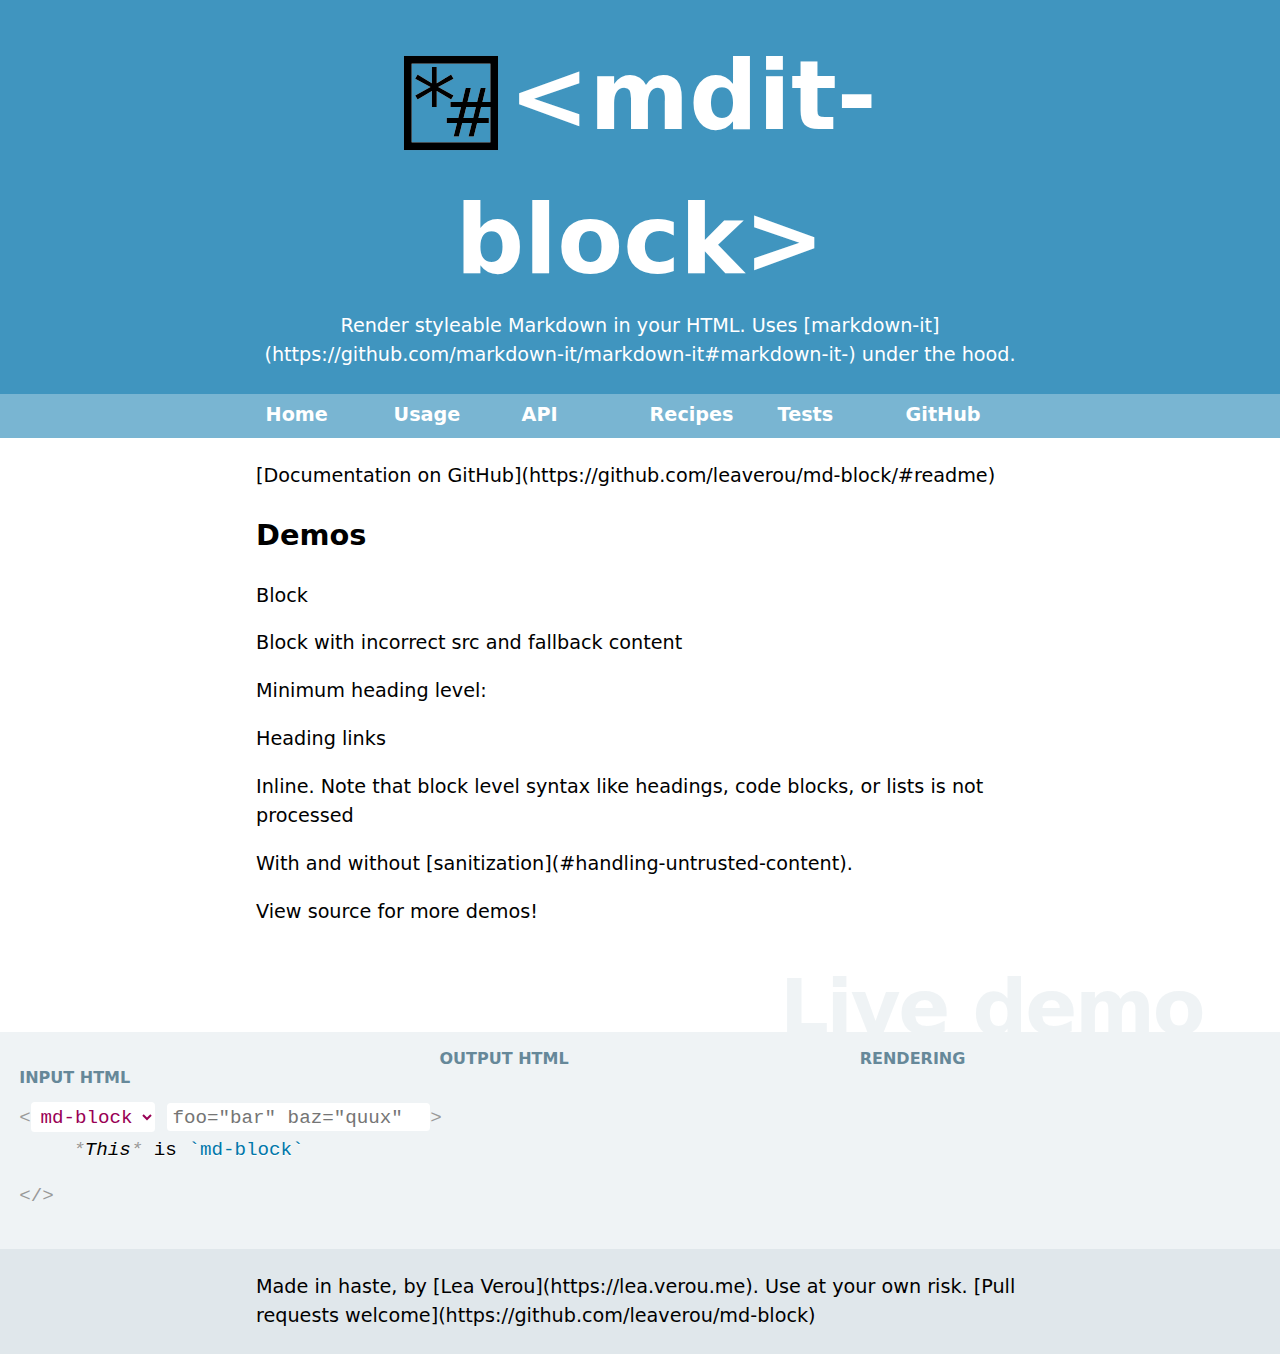
<file: index-markdown-it.html>
<!DOCTYPE html>
<html lang="en">

<head>
  <meta charset="UTF-8" />
  <meta http-equiv="X-UA-Compatible" content="IE=edge" />
  <meta name="viewport" content="width=device-width, initial-scale=1.0" />
  <meta name="application-name" content="demo-markdown-it" />
  <title>mdit-block: Render styleable Markdown in your HTML</title>
  <link rel="icon" href="img/logo.svg" />
  <link rel="stylesheet" href="css/main.css" />
  <script src="js/main.js" type="module"></script>
</head>

<body>
  <header>
    <h1>&lt;mdit-block></h1>

    <mdit-block>
      Render styleable Markdown in your HTML.
      Uses [markdown-it](https://github.com/markdown-it/markdown-it#markdown-it-) under the hood.
    </mdit-block>
  </header>

  <nav>
    <a href="index.html">Home</a>
    <a href="#usage">Usage</a>
    <a href="#api">API</a>
    <a href="#recipes">Recipes</a>
    <a href="tests.html">Tests</a>
    <a href="https://github.com/leaverou/md-block">GitHub</a>
  </nav>

  <main>
    <mdit-block src="README.md" hmin="2">
      [Documentation on GitHub](https://github.com/leaverou/md-block/#readme)
    </mdit-block>

    <section>
      <h2 id="demos">Demos</h2>

      <p>Block</p>

      <script type="text/html" class="md-block-demo">
        <mdit-block>
        # Heading

        Text **bold text** *italic text* ~strike~

        ```js
        test.foo();
        ```

        ```html
        &lt;foo>
        ```

          * List item 1
          * List item 2
        </mdit-block>
      </script>

      <p>Block with incorrect src and fallback content</p>

      <script type="text/html" class="md-block-demo">
        <mdit-block src="nonexistent.md">
          `nonexistent.md` was *not* found
        </mdit-block>
      </script>

      <p>Minimum heading level:</p>

      <script type="text/html" class="md-block-demo">
        <mdit-block hmin="3">
          # Heading 3
          ## Heading 4
          ### Heading 5
          #### Heading 6
          ##### Still heading 6
        </mdit-block>
      </script>

      <p>Heading links</p>
      <script type="text/html" class="md-block-demo">
        <mdit-block hlinks>
          # Heading 1
          ## Heading 2
          ### Heading 3
        </mdit-block>
        <mdit-block hlinks="§">
          # Heading 1
          ## Heading 2
          ### Heading 3
        </mdit-block>
      </script>

      <p>Inline. Note that block level syntax like headings, code blocks, or lists is not processed</p>

      <script type="text/html" class="md-block-demo">
        <mdit-span>
          # Heading

          Text **bold text** *italic text* ~strike~

          ```js
          test.foo();
          ```

          ```html
          &lt;foo>
          ```

          * List item 1
          * List item 2
        </mdit-span>
      </script>

      <mdit-block>With and without [sanitization](#handling-untrusted-content).</mdit-block>

      <script type="text/html" class="md-block-demo">
        <mdit-block untrusted src="data:text/markdown,A [Click me](javascript:alert('hi'))"></mdit-block>
        <mdit-block src="data:text/markdown,B [Click me](javascript:alert('hi'))"></mdit-block>
      </script>

      <p>View source for more demos!</p>
    </section>

  </main>

  <section id="repl">
    <h2>Live demo</h2>
    <form id="repl_container"><pre data-title="Input HTML"><code><span class="token punctuation">&lt;</span><select name="tag" class="token tag"><option>md-block</option><option>md-span</option></select> <input name="attributes" placeholder="foo=&quot;bar&quot; baz=&quot;quux&quot;"><span class="token punctuation">&gt;</span><textarea name="contents" class="prism-live language-markdown">*This* is `md-block`</textarea><span class="token punctuation">&lt;/</span><output class="token tag" id="end_tag"></output><span class="token punctuation">&gt;</span></code></pre>
      <output id="output_html" data-title="Output HTML"><pre class="language-markup"><code></code></pre></output>
      <output id="rendering" data-title="Rendering"></output>
    </form>
  </section>

  <footer>
    <mdit-span>
      Made in haste, by [Lea Verou](https://lea.verou.me). Use at your own risk.
      [Pull requests welcome](https://github.com/leaverou/md-block)
    </mdit-span>
  </footer>
</body>

</html>
</file>
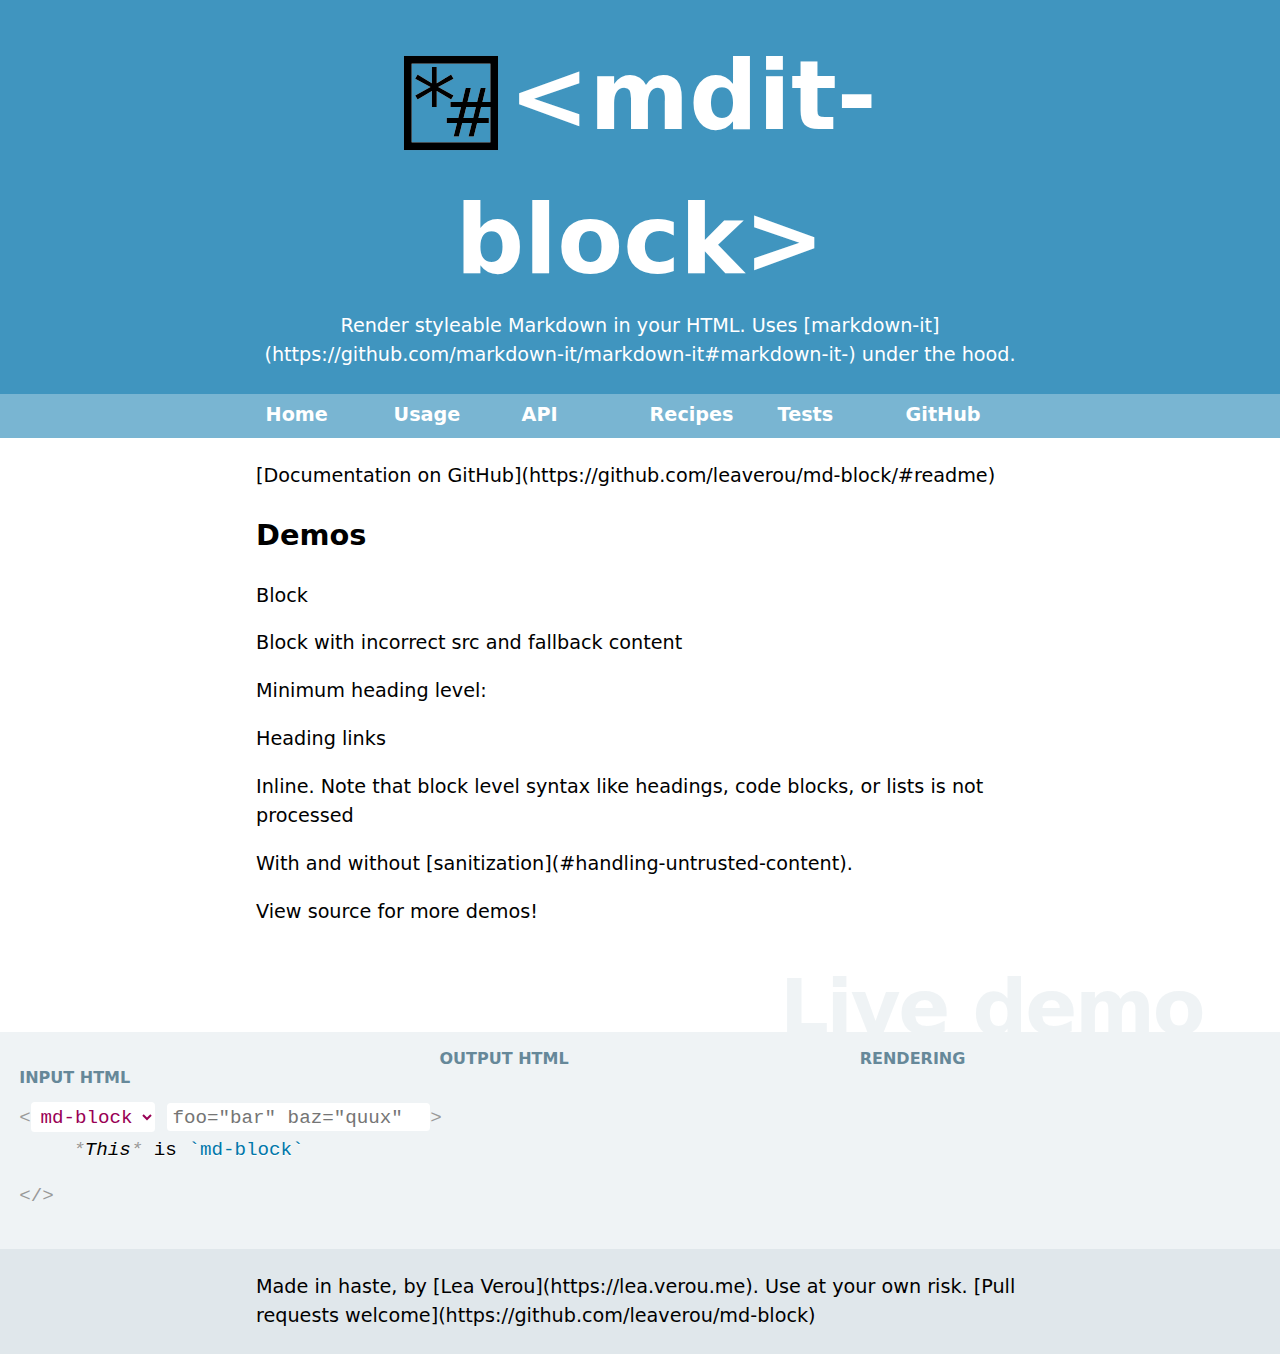
<file: index-mdit.html>
<!DOCTYPE html>
<html lang="en">

<head>
  <meta charset="UTF-8" />
  <meta http-equiv="X-UA-Compatible" content="IE=edge" />
  <meta name="viewport" content="width=device-width, initial-scale=1.0" />
  <title>mdit-block: Render styleable Markdown in your HTML</title>
  <link rel="icon" href="img/logo.svg" />
  <link rel="stylesheet" href="css/main.css" />
  <script src="js/main.js" type="module"></script>
</head>

<body>
  <header>
    <h1>&lt;mdit-block></h1>

    <mdit-block>
      Render styleable Markdown in your HTML.
      Uses [markdown-it](https://github.com/markdown-it/markdown-it#markdown-it-) under the hood.
    </mdit-block>
  </header>

  <nav>
    <a href="index.html">Home</a>
    <a href="#usage">Usage</a>
    <a href="#api">API</a>
    <a href="#recipes">Recipes</a>
    <a href="tests.html">Tests</a>
    <a href="https://github.com/leaverou/md-block">GitHub</a>
  </nav>

  <main>
    <mdit-block src="README.md" hmin="2">
      [Documentation on GitHub](https://github.com/leaverou/md-block/#readme)
    </mdit-block>

    <section>
      <h2 id="demos">Demos</h2>

      <p>Block</p>

      <script type="text/html" class="md-block-demo">
        <mdit-block>
        # Heading

        Text **bold text** *italic text* ~strike~

        ```js
        test.foo();
        ```

        ```html
        &lt;foo>
        ```

          * List item 1
          * List item 2
        </mdit-block>
      </script>

      <p>Block with incorrect src and fallback content</p>

      <script type="text/html" class="md-block-demo">
        <mdit-block src="nonexistent.md">
          `nonexistent.md` was *not* found
        </mdit-block>
      </script>

      <p>Minimum heading level:</p>

      <script type="text/html" class="md-block-demo">
        <mdit-block hmin="3">
          # Heading 3
          ## Heading 4
          ### Heading 5
          #### Heading 6
          ##### Still heading 6
        </mdit-block>
      </script>

      <p>Heading links</p>
      <script type="text/html" class="md-block-demo">
        <mdit-block hlinks>
          # Heading 1
          ## Heading 2
          ### Heading 3
        </mdit-block>
        <mdit-block hlinks="§">
          # Heading 1
          ## Heading 2
          ### Heading 3
        </mdit-block>
      </script>

      <p>Inline. Note that block level syntax like headings, code blocks, or lists is not processed</p>

      <script type="text/html" class="md-block-demo">
        <mdit-span>
          # Heading

          Text **bold text** *italic text* ~strike~

          ```js
          test.foo();
          ```

          ```html
          &lt;foo>
          ```

          * List item 1
          * List item 2
        </mdit-span>
      </script>

      <mdit-block>With and without [sanitization](#handling-untrusted-content).</mdit-block>

      <script type="text/html" class="md-block-demo">
        <mdit-block untrusted src="data:text/markdown,A [Click me](javascript:alert('hi'))"></mdit-block>
        <mdit-block src="data:text/markdown,B [Click me](javascript:alert('hi'))"></mdit-block>
      </script>

      <p>View source for more demos!</p>
    </section>

  </main>

  <section id="repl">
    <h2>Live demo</h2>
    <form id="repl_container"><pre data-title="Input HTML"><code><span class="token punctuation">&lt;</span><select name="tag" class="token tag"><option>md-block</option><option>md-span</option></select> <input name="attributes" placeholder="foo=&quot;bar&quot; baz=&quot;quux&quot;"><span class="token punctuation">&gt;</span><textarea name="contents" class="prism-live language-markdown">*This* is `md-block`</textarea><span class="token punctuation">&lt;/</span><output class="token tag" id="end_tag"></output><span class="token punctuation">&gt;</span></code></pre>
      <output id="output_html" data-title="Output HTML"><pre class="language-markup"><code></code></pre></output>
      <output id="rendering" data-title="Rendering"></output>
    </form>
  </section>

  <footer>
    <mdit-span>
      Made in haste, by [Lea Verou](https://lea.verou.me). Use at your own risk.
      [Pull requests welcome](https://github.com/leaverou/md-block)
    </mdit-span>
  </footer>
</body>

</html>
</file>
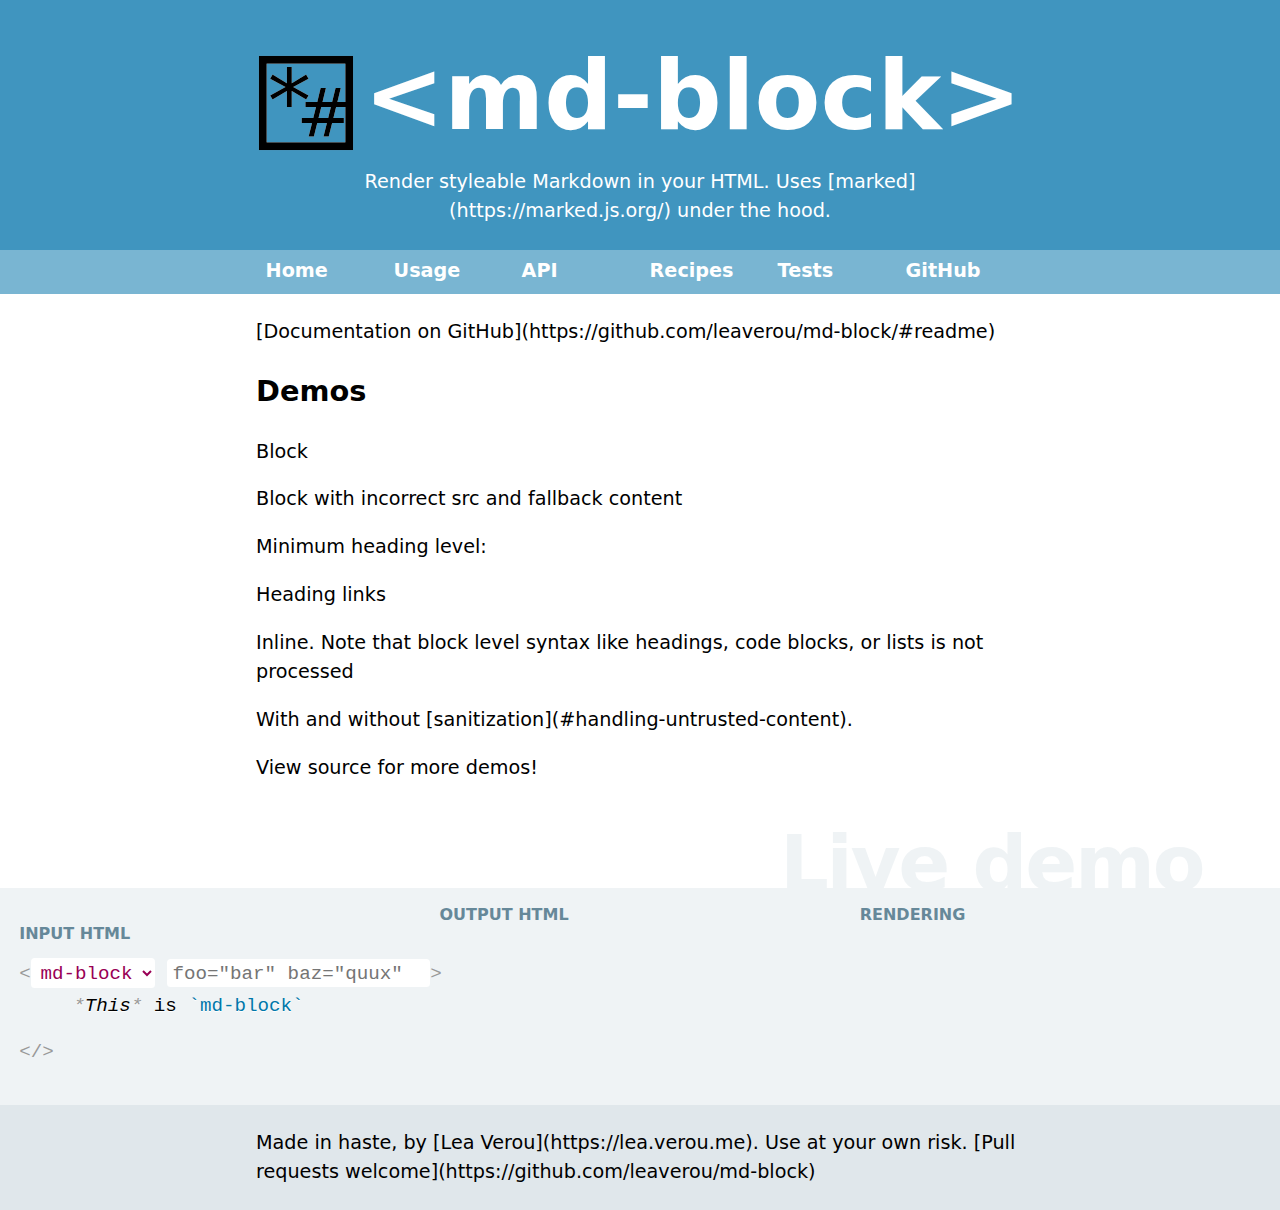
<file: index-mrkd.html>
<!DOCTYPE html>
<html lang="en">

<head>
  <meta charset="UTF-8" />
  <meta http-equiv="X-UA-Compatible" content="IE=edge" />
  <meta name="viewport" content="width=device-width, initial-scale=1.0" />
  <title>md-block: Render styleable Markdown in your HTML</title>
  <link rel="icon" href="img/logo.svg" />
  <link rel="stylesheet" href="css/main.css" />
  <!-- <script src="md-block.js" type="module"></script> -->
  <script src="js/main.js" type="module"></script>
</head>

<body>
  <header>
    <h1>&lt;md-block></h1>

    <md-block>
      Render styleable Markdown in your HTML.
      Uses [marked](https://marked.js.org/) under the hood.
    </md-block>
  </header>

  <nav>
    <a href="index.html">Home</a>
    <a href="#usage">Usage</a>
    <a href="#api">API</a>
    <a href="#recipes">Recipes</a>
    <a href="tests.html">Tests</a>
    <a href="https://github.com/leaverou/md-block">GitHub</a>
  </nav>

  <main>
    <md-block src="README.md" hmin="2">
      [Documentation on GitHub](https://github.com/leaverou/md-block/#readme)
    </md-block>

    <section>
      <h2 id="demos">Demos</h2>

      <p>Block</p>

      <script type="text/html" class="md-block-demo">
        <md-block>
        # Heading

        Text **bold text** *italic text* ~strike~

        ```js
        test.foo();
        ```

        ```html
        &lt;foo>
        ```

          * List item 1
          * List item 2
        </md-block>
      </script>

      <p>Block with incorrect src and fallback content</p>

      <script type="text/html" class="md-block-demo">
        <md-block src="nonexistent.md">
          `nonexistent.md` was *not* found
        </md-block>
      </script>

      <p>Minimum heading level:</p>

      <script type="text/html" class="md-block-demo">
        <md-block hmin="3">
          # Heading 3
          ## Heading 4
          ### Heading 5
          #### Heading 6
          ##### Still heading 6
        </md-block>
      </script>

      <p>Heading links</p>
      <script type="text/html" class="md-block-demo">
        <md-block hlinks>
          # Heading 1
          ## Heading 2
          ### Heading 3
        </md-block>
        <md-block hlinks="§">
          # Heading 1
          ## Heading 2
          ### Heading 3
        </md-block>
      </script>

      <p>Inline. Note that block level syntax like headings, code blocks, or lists is not processed</p>

      <script type="text/html" class="md-block-demo">
        <md-span>
          # Heading

          Text **bold text** *italic text* ~strike~

          ```js
          test.foo();
          ```

          ```html
          &lt;foo>
          ```

          * List item 1
          * List item 2
        </md-span>
      </script>

      <md-block>With and without [sanitization](#handling-untrusted-content).</md-block>

      <script type="text/html" class="md-block-demo">
        <md-block untrusted src="data:text/markdown,A [Click me](javascript:alert('hi'))"></md-block>
        <md-block src="data:text/markdown,B [Click me](javascript:alert('hi'))"></md-block>
      </script>

      <p>View source for more demos!</p>
    </section>

  </main>

  <section id="repl">
    <h2>Live demo</h2>
    <form id="repl_container"><pre data-title="Input HTML"><code><span class="token punctuation">&lt;</span><select name="tag" class="token tag"><option>md-block</option><option>md-span</option></select> <input name="attributes" placeholder="foo=&quot;bar&quot; baz=&quot;quux&quot;"><span class="token punctuation">&gt;</span><textarea name="contents" class="prism-live language-markdown">*This* is `md-block`</textarea><span class="token punctuation">&lt;/</span><output class="token tag" id="end_tag"></output><span class="token punctuation">&gt;</span></code></pre>
      <output id="output_html" data-title="Output HTML"><pre class="language-markup"><code></code></pre></output>
      <output id="rendering" data-title="Rendering"></output>
    </form>
  </section>

  <footer>
    <md-span>
      Made in haste, by [Lea Verou](https://lea.verou.me). Use at your own risk.
      [Pull requests welcome](https://github.com/leaverou/md-block)
    </md-span>
  </footer>
</body>

</html>
</file>
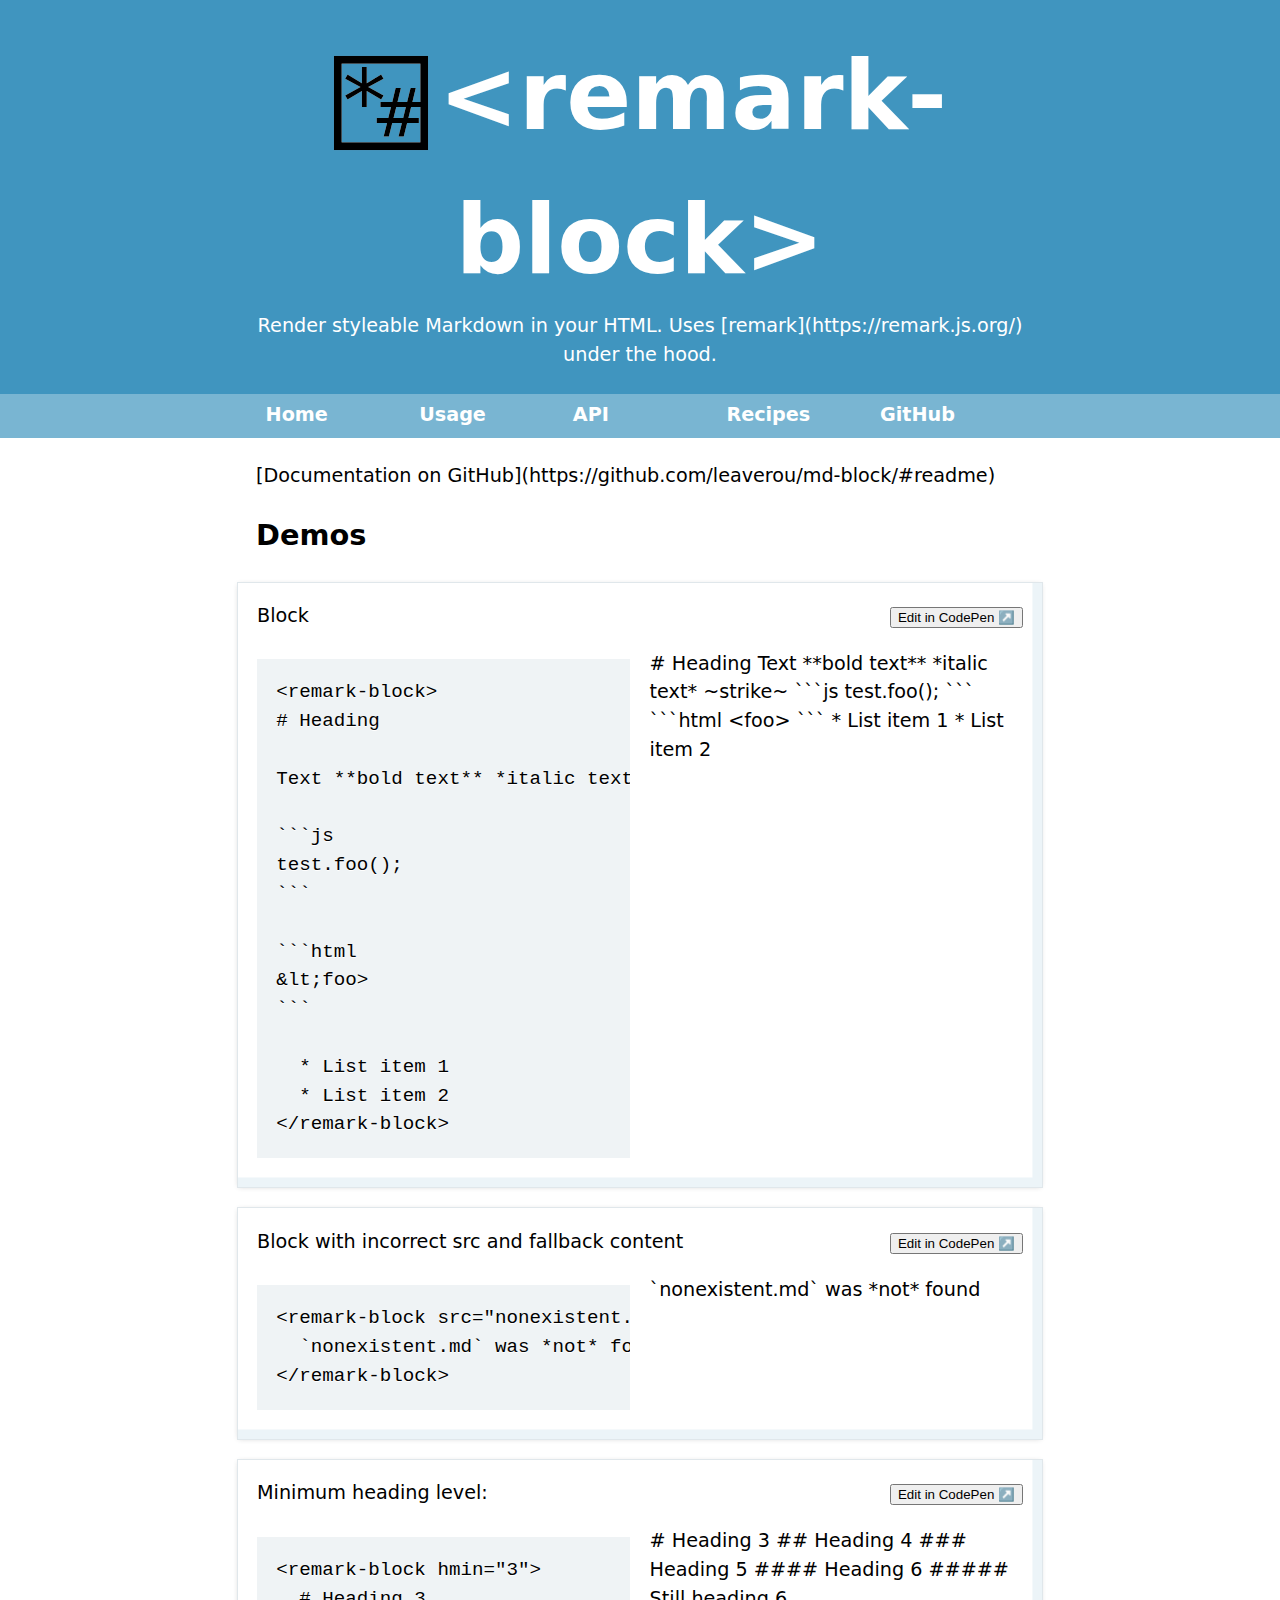
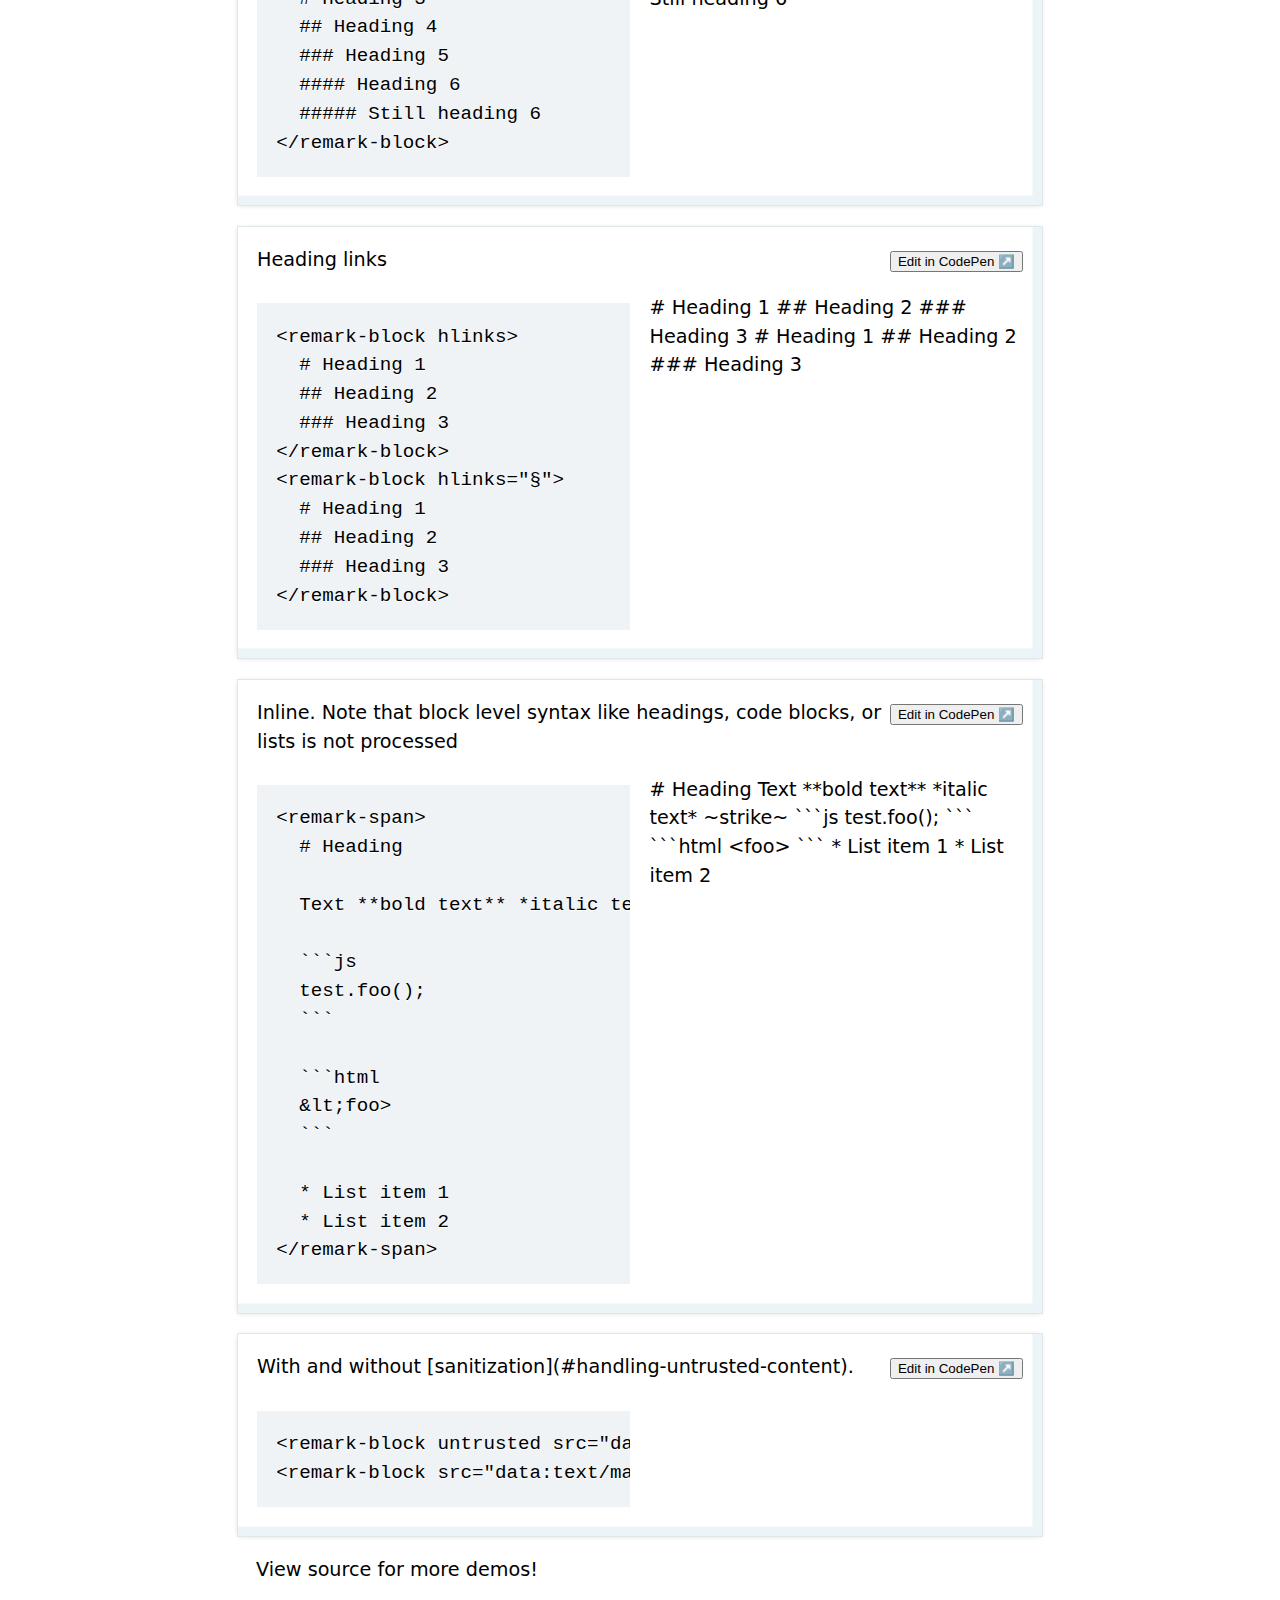
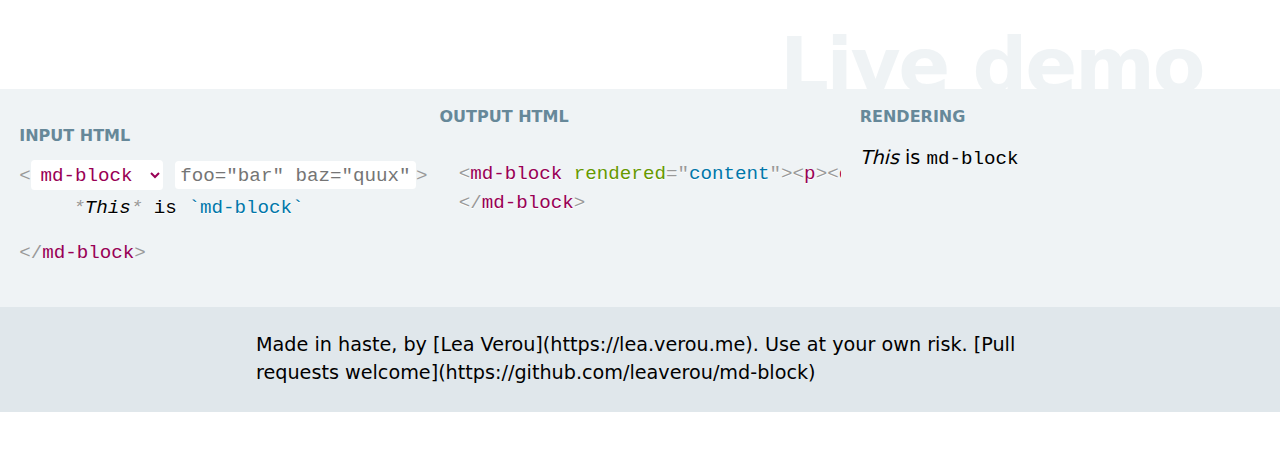
<file: index-remark.html>
<!DOCTYPE html>
<html lang="en">

<head>
  <meta charset="UTF-8" />
  <meta http-equiv="X-UA-Compatible" content="IE=edge" />
  <meta name="viewport" content="width=device-width, initial-scale=1.0" />
  <meta name="application-name" content="demo-remark" />
  <title>re-mark: Render styleable Markdown in your HTML</title>
  <link rel="icon" href="img/logo.svg" />
  <link rel="stylesheet" href="css/main.css" />
  <script src="js/main.js" type="module"></script>
</head>

<body>
  <header>
    <h1>&lt;remark-block></h1>

    <remark-block>
      Render styleable Markdown in your HTML.
      Uses [remark](https://remark.js.org/) under the hood.
    </remark-block>
  </header>

  <nav>
    <a href="index.html">Home</a>
    <a href="#usage">Usage</a>
    <a href="#api">API</a>
    <a href="#recipes">Recipes</a>
    <!-- <a href="tests.html">Tests</a> -->
    <a href="https://github.com/leaverou/md-block">GitHub</a>
  </nav>

  <main>
    <remark-block src="README.md" hmin="2">
      [Documentation on GitHub](https://github.com/leaverou/md-block/#readme)
    </remark-block>

    <section>
      <h2 id="demos">Demos</h2>

      <p>Block</p>

      <script type="text/html" class="md-block-demo">
        <remark-block>
        # Heading

        Text **bold text** *italic text* ~strike~

        ```js
        test.foo();
        ```

        ```html
        &lt;foo>
        ```

          * List item 1
          * List item 2
        </remark-block>
      </script>

      <p>Block with incorrect src and fallback content</p>

      <script type="text/html" class="md-block-demo">
        <remark-block src="nonexistent.md">
          `nonexistent.md` was *not* found
        </remark-block>
      </script>

      <p>Minimum heading level:</p>

      <script type="text/html" class="md-block-demo">
        <remark-block hmin="3">
          # Heading 3
          ## Heading 4
          ### Heading 5
          #### Heading 6
          ##### Still heading 6
        </remark-block>
      </script>

      <p>Heading links</p>
      <script type="text/html" class="md-block-demo">
        <remark-block hlinks>
          # Heading 1
          ## Heading 2
          ### Heading 3
        </remark-block>
        <remark-block hlinks="§">
          # Heading 1
          ## Heading 2
          ### Heading 3
        </remark-block>
      </script>

      <p>Inline. Note that block level syntax like headings, code blocks, or lists is not processed</p>

      <script type="text/html" class="md-block-demo">
        <remark-span>
          # Heading

          Text **bold text** *italic text* ~strike~

          ```js
          test.foo();
          ```

          ```html
          &lt;foo>
          ```

          * List item 1
          * List item 2
        </remark-span>
      </script>

      <remark-block>With and without [sanitization](#handling-untrusted-content).</remark-block>

      <script type="text/html" class="md-block-demo">
        <remark-block untrusted src="data:text/markdown,A [Click me](javascript:alert('hi'))"></remark-block>
        <remark-block src="data:text/markdown,B [Click me](javascript:alert('hi'))"></remark-block>
      </script>

      <p>View source for more demos!</p>
    </section>

  </main>

  <section id="repl">
    <h2>Live demo</h2>
    <form id="repl_container"><pre data-title="Input HTML"><code><span class="token punctuation">&lt;</span><select name="tag" class="token tag"><option>md-block</option><option>md-span</option></select> <input name="attributes" placeholder="foo=&quot;bar&quot; baz=&quot;quux&quot;"><span class="token punctuation">&gt;</span><textarea name="contents" class="prism-live language-markdown">*This* is `md-block`</textarea><span class="token punctuation">&lt;/</span><output class="token tag" id="end_tag"></output><span class="token punctuation">&gt;</span></code></pre>
      <output id="output_html" data-title="Output HTML"><pre class="language-markup"><code></code></pre></output>
      <output id="rendering" data-title="Rendering"></output>
    </form>
  </section>

  <footer>
    <remark-span>
      Made in haste, by [Lea Verou](https://lea.verou.me). Use at your own risk.
      [Pull requests welcome](https://github.com/leaverou/md-block)
    </remark-span>
  </footer>
</body>

</html>
</file>
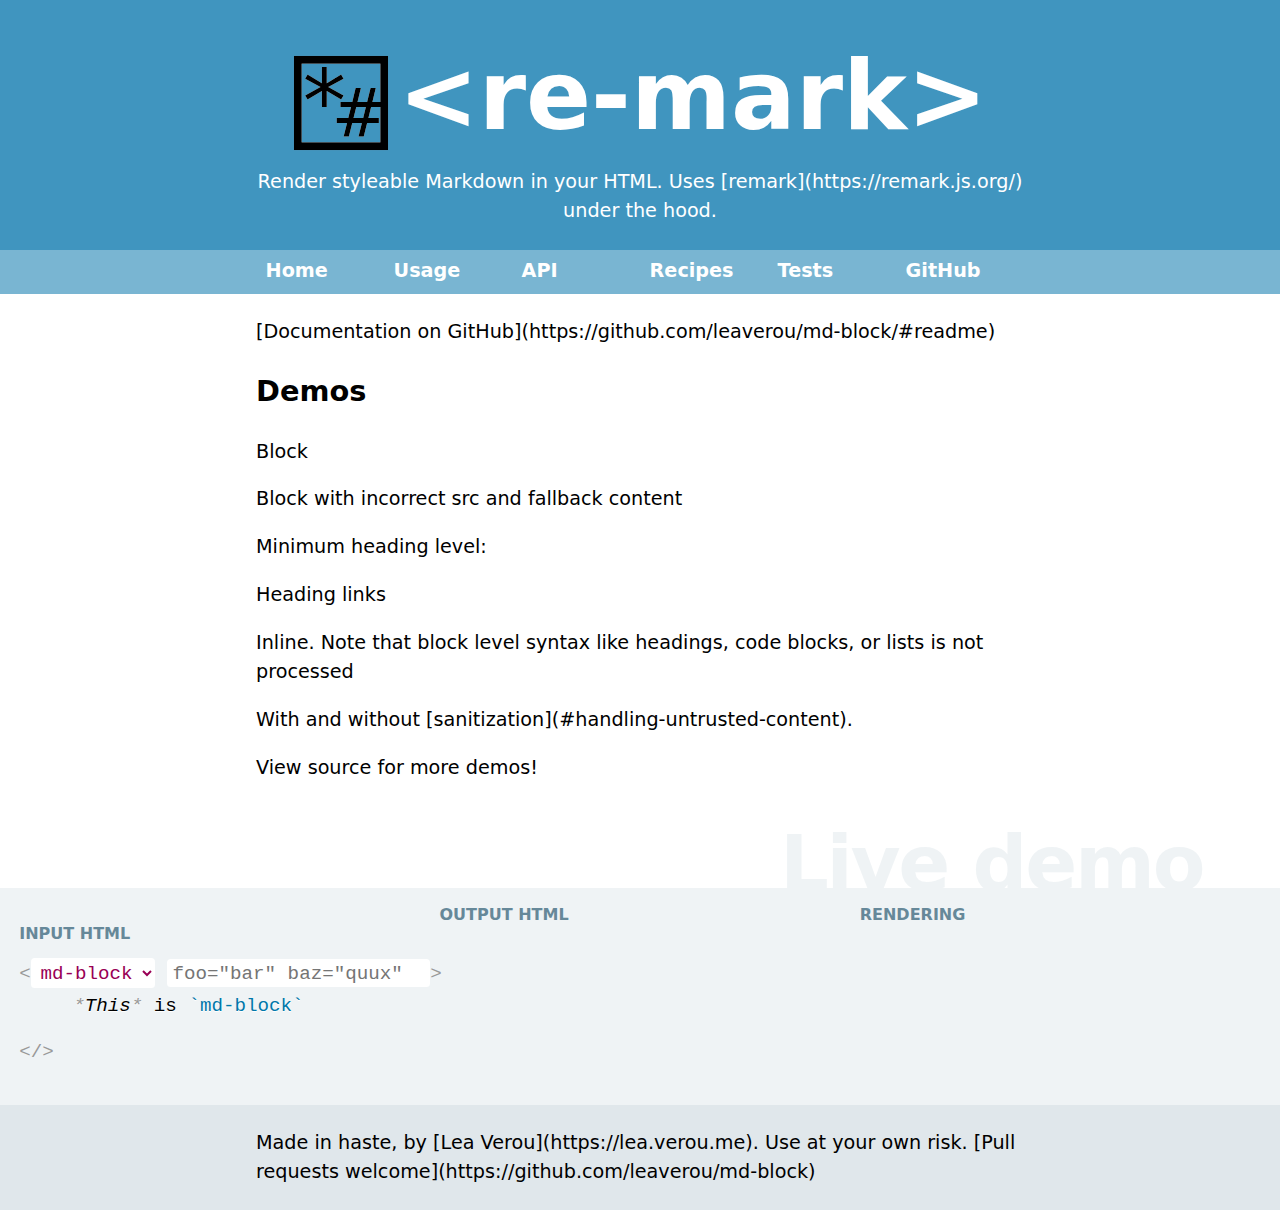
<file: index-rmrk.html>
<!DOCTYPE html>
<html lang="en">

<head>
  <meta charset="UTF-8" />
  <meta http-equiv="X-UA-Compatible" content="IE=edge" />
  <meta name="viewport" content="width=device-width, initial-scale=1.0" />
  <title>re-mark: Render styleable Markdown in your HTML</title>
  <link rel="icon" href="img/logo.svg" />
  <link rel="stylesheet" href="css/main.css" />
  <script src="js/main.js" type="module"></script>
</head>

<body>
  <header>
    <h1>&lt;re-mark></h1>

    <md-block>
      Render styleable Markdown in your HTML.
      Uses [remark](https://remark.js.org/) under the hood.
    </md-block>
  </header>

  <nav>
    <a href="index.html">Home</a>
    <a href="#usage">Usage</a>
    <a href="#api">API</a>
    <a href="#recipes">Recipes</a>
    <a href="tests.html">Tests</a>
    <a href="https://github.com/leaverou/md-block">GitHub</a>
  </nav>

  <main>
    <md-block src="README.md" hmin="2">
      [Documentation on GitHub](https://github.com/leaverou/md-block/#readme)
    </md-block>

    <section>
      <h2 id="demos">Demos</h2>

      <p>Block</p>

      <script type="text/html" class="md-block-demo">
        <md-block>
        # Heading

        Text **bold text** *italic text* ~strike~

        ```js
        test.foo();
        ```

        ```html
        &lt;foo>
        ```

          * List item 1
          * List item 2
        </md-block>
      </script>

      <p>Block with incorrect src and fallback content</p>

      <script type="text/html" class="md-block-demo">
        <md-block src="nonexistent.md">
          `nonexistent.md` was *not* found
        </md-block>
      </script>

      <p>Minimum heading level:</p>

      <script type="text/html" class="md-block-demo">
        <md-block hmin="3">
          # Heading 3
          ## Heading 4
          ### Heading 5
          #### Heading 6
          ##### Still heading 6
        </md-block>
      </script>

      <p>Heading links</p>
      <script type="text/html" class="md-block-demo">
        <md-block hlinks>
          # Heading 1
          ## Heading 2
          ### Heading 3
        </md-block>
        <md-block hlinks="§">
          # Heading 1
          ## Heading 2
          ### Heading 3
        </md-block>
      </script>

      <p>Inline. Note that block level syntax like headings, code blocks, or lists is not processed</p>

      <script type="text/html" class="md-block-demo">
        <md-span>
          # Heading

          Text **bold text** *italic text* ~strike~

          ```js
          test.foo();
          ```

          ```html
          &lt;foo>
          ```

          * List item 1
          * List item 2
        </md-span>
      </script>

      <md-block>With and without [sanitization](#handling-untrusted-content).</md-block>

      <script type="text/html" class="md-block-demo">
        <md-block untrusted src="data:text/markdown,A [Click me](javascript:alert('hi'))"></md-block>
        <md-block src="data:text/markdown,B [Click me](javascript:alert('hi'))"></md-block>
      </script>

      <p>View source for more demos!</p>
    </section>

  </main>

  <section id="repl">
    <h2>Live demo</h2>
    <form id="repl_container"><pre data-title="Input HTML"><code><span class="token punctuation">&lt;</span><select name="tag" class="token tag"><option>md-block</option><option>md-span</option></select> <input name="attributes" placeholder="foo=&quot;bar&quot; baz=&quot;quux&quot;"><span class="token punctuation">&gt;</span><textarea name="contents" class="prism-live language-markdown">*This* is `md-block`</textarea><span class="token punctuation">&lt;/</span><output class="token tag" id="end_tag"></output><span class="token punctuation">&gt;</span></code></pre>
      <output id="output_html" data-title="Output HTML"><pre class="language-markup"><code></code></pre></output>
      <output id="rendering" data-title="Rendering"></output>
    </form>
  </section>

  <footer>
    <md-span>
      Made in haste, by [Lea Verou](https://lea.verou.me). Use at your own risk.
      [Pull requests welcome](https://github.com/leaverou/md-block)
    </md-span>
  </footer>
</body>

</html>
</file>
<file: css/main.css>
@import 'prism.css';
@import 'prism-live.css';
@import 'style.css';
</file>
